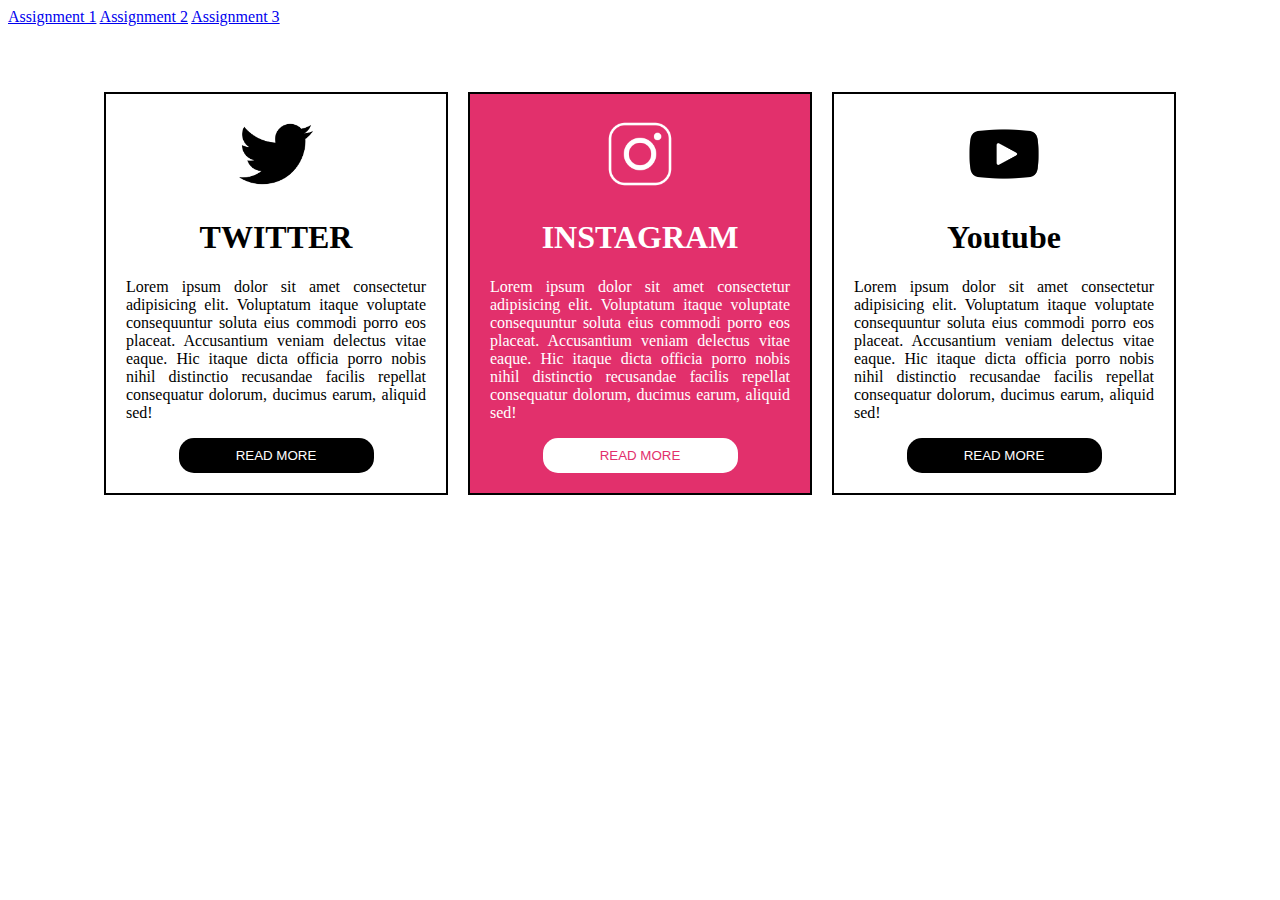
<file: index.html>
<!DOCTYPE html>
<html lang="en">
<head>
    <meta charset="UTF-8">
    <meta name="viewport" content="width=device-width, initial-scale=1.0">
    <title>Document</title>
    <link rel="stylesheet" href="style.css">
</head>
<body>
    <a href="#">Assignment 1</a>
    <a href="assignment 2/index.html">Assignment 2</a>
    <a href="assignment 3/index.html">Assignment 3</a>
    <div class="gap">
    <ul>
        <li><center><img src="Twitter.png" alt="Twitter"></center></li>
        <li><h1 class="abc"><b>TWITTER</b></h1></li>
        <li><p>Lorem ipsum dolor sit amet consectetur adipisicing elit. Voluptatum itaque voluptate consequuntur soluta eius commodi porro eos placeat. Accusantium veniam delectus vitae eaque. Hic itaque dicta officia porro nobis nihil distinctio recusandae facilis repellat consequatur dolorum, ducimus earum, aliquid sed!</p></li>
        <li><center><button>READ MORE</button></center></li>
    </ul>
    <ul class="bgchange">
        <li><center><img src="instagram.png" alt="instagram" class="instagram"></center></li>
        <li><h1 class="hcolor"><b>INSTAGRAM</b></h1></li>
        <li class="tchange"><p>Lorem ipsum dolor sit amet consectetur adipisicing elit. Voluptatum itaque voluptate consequuntur soluta eius commodi porro eos placeat. Accusantium veniam delectus vitae eaque. Hic itaque dicta officia porro nobis nihil distinctio recusandae facilis repellat consequatur dolorum, ducimus earum, aliquid sed!</p></li>
        <li><center><button class="colorchange">READ MORE</button></center></li>
    </ul>
    <ul>
        <li><center><img src="youtube.png" alt="Youtube"></center></li>
        <li><h1 class="abc"><b>Youtube</b></h1></li>
        <li><p>Lorem ipsum dolor sit amet consectetur adipisicing elit. Voluptatum itaque voluptate consequuntur soluta eius commodi porro eos placeat. Accusantium veniam delectus vitae eaque. Hic itaque dicta officia porro nobis nihil distinctio recusandae facilis repellat consequatur dolorum, ducimus earum, aliquid sed!</p></li>
        <li><center><button  class="tcolorchange">READ MORE</button></center></li>
    </ul>
</div>
</body>
</html>
</file>
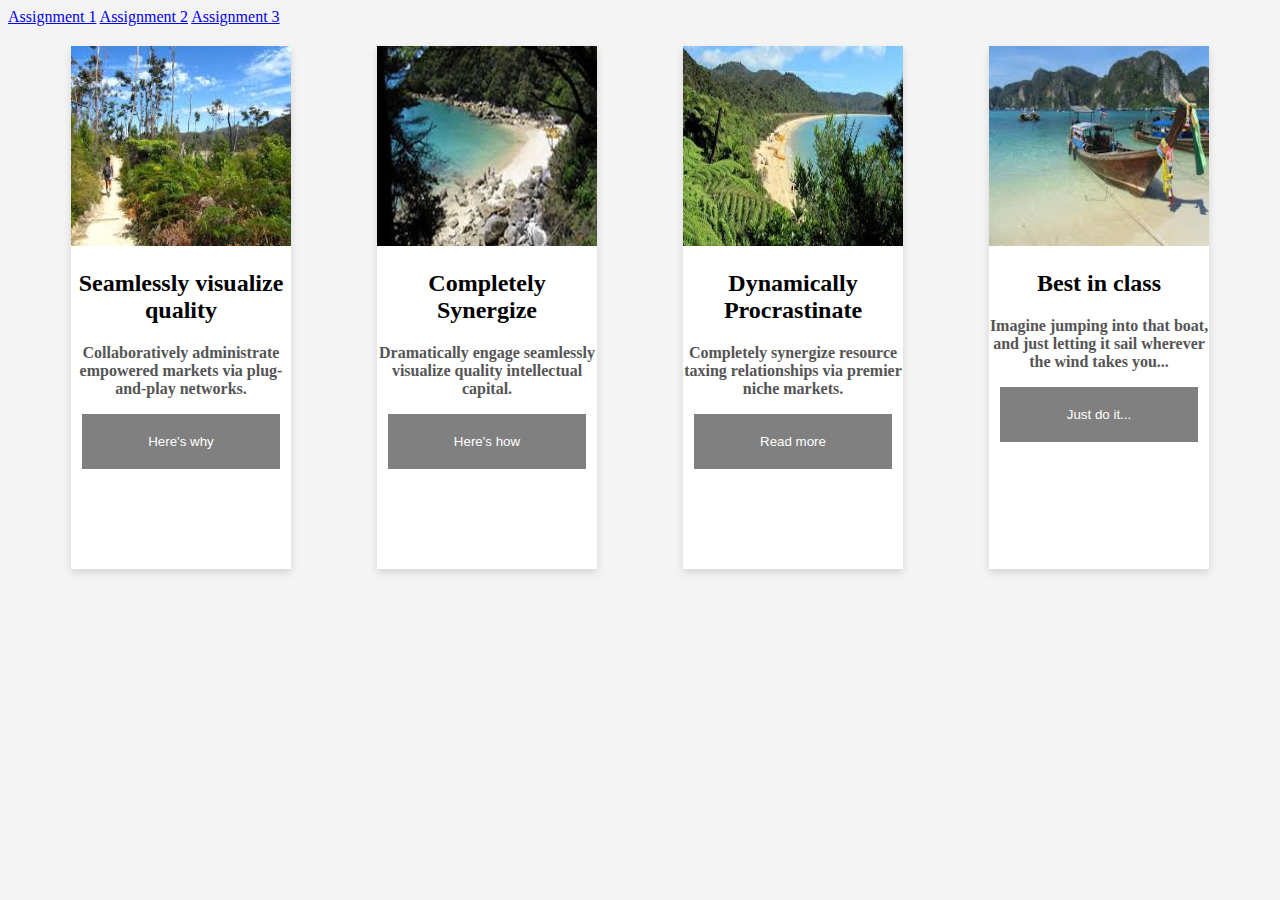
<file: assignment 2/index.html>
<!DOCTYPE html>
<html lang="en">
<head>
    <meta charset="UTF-8">
    <meta name="viewport" content="width=device-width, initial-scale=1.0">
    <title>document</title>
    <link rel="stylesheet" href="style.css">
</head>
<body>
    <a href="../index.html">Assignment 1</a>
    <a href="#">Assignment 2</a>
    <a href="../assignment 3/index.html">Assignment 3</a>
    <div class="container">
        <div class="card">
            <img src="images.jpg" alt="Image 1">
                <h2>Seamlessly visualize quality</h2>
                <p>Collaboratively administrate empowered markets via plug-and-play networks.</p>
                <button>Here's why</button>
        </div>
        <div class="card">
            <img src="images (1).jpg" alt="Image 2">
                <h2>Completely Synergize</h2>
                <p>Dramatically engage seamlessly visualize quality intellectual capital.</p>
                <button>Here's how</button>
        </div>
        <div class="card">
            <img src="images (2).jpg" alt="Image 3">
                <h2>Dynamically Procrastinate</h2>
                <p>Completely synergize resource taxing relationships via premier niche markets.</p>
                <button>Read more</button>
        </div>
        <div class="card">
            <img src="images (3).jpg" alt="Image 4">
                <h2>Best in class</h2>
                <p>Imagine jumping into that boat, and just letting it sail wherever the wind takes you...</p>
                <button>Just do it...</button>
        </div>
    </div>

</body>
</html>
</file>
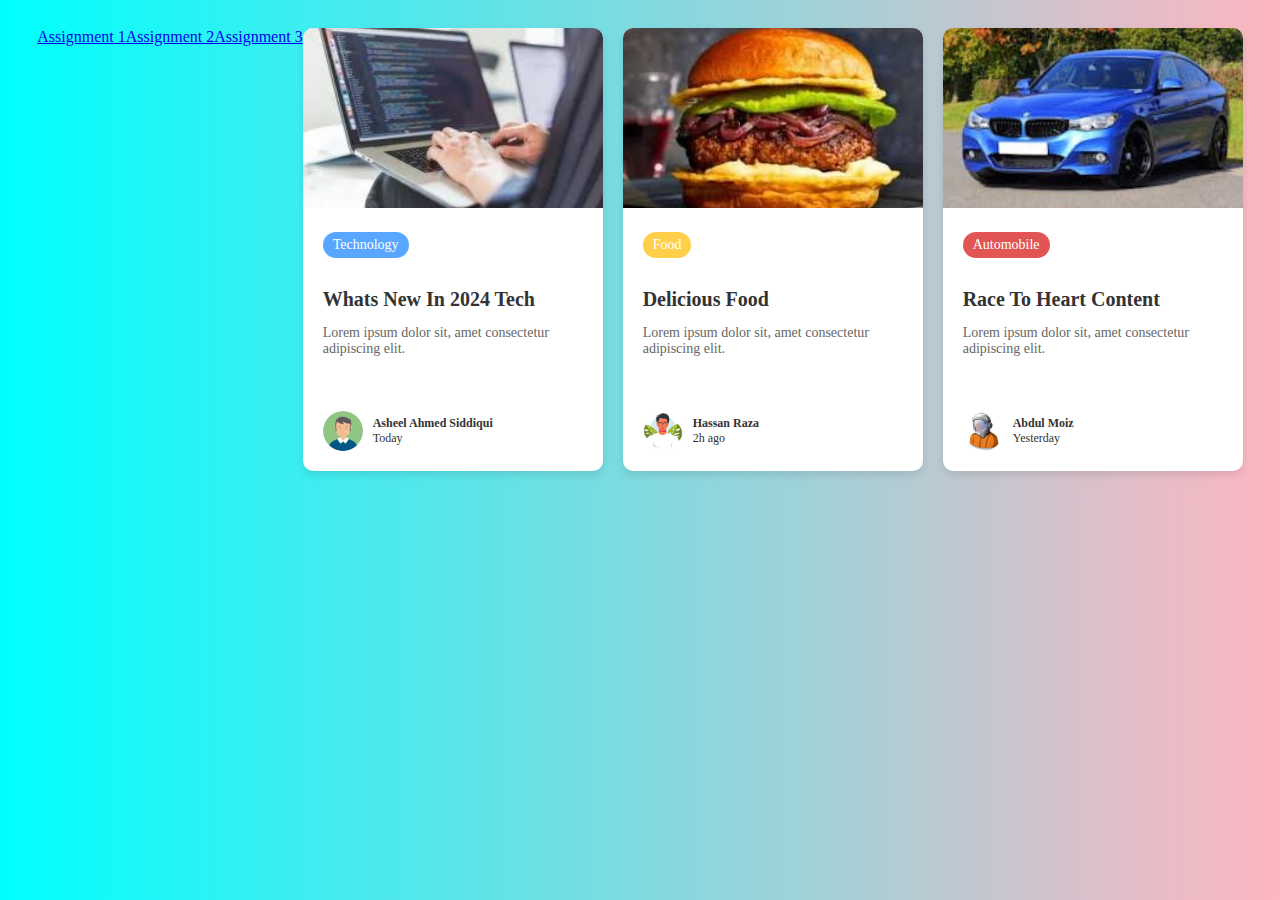
<file: assignment 3/index.html>
<!DOCTYPE html>
<html lang="en">
<head>
  <meta charset="UTF-8">
  <meta name="viewport" content="width=device-width, initial-scale=1.0">
  <title>Card Layout</title>
  <link rel="stylesheet" href="style.css">
</head>
<body>
    <a href="../index.html">Assignment 1</a>
    <a href="../assignment 2/index.html">Assignment 2</a>
    <a href="#">Assignment 3</a>
  <div class="card-container">
    <div class="card">
      <img src="images.jpg" alt="Tech Image">
      <div class="card-content">
        <span class="category technology">Technology</span>
        <h3>Whats New In 2024 Tech</h3>
        <p>Lorem ipsum dolor sit, amet consectetur adipiscing elit.</p>
      </div>
      <div class="card-footer">
        <img src="icon.png" alt="Author">
        <div class="info">
          <span>Asheel Ahmed Siddiqui</span><br>
          Today
        </div>
      </div>
    </div>
    <div class="card">
      <img src="images (1).jpg" alt="Food Image">
      <div class="card-content">
        <span class="category food">Food</span>
        <h3>Delicious Food</h3>
        <p>Lorem ipsum dolor sit, amet consectetur adipiscing elit.</p>
      </div>
      <div class="card-footer">
        <img src="icon2.jpg" alt="Author">
        <div class="info">
          <span>Hassan Raza</span><br>
          2h ago
        </div>
      </div>
    </div>
    <div class="card">
      <img src="images (2).jpg" alt="Car Image">
      <div class="card-content">
        <span class="category automobile">Automobile</span>
        <h3>Race To Heart Content</h3>
        <p>Lorem ipsum dolor sit, amet consectetur adipiscing elit.</p>
      </div>
      <div class="card-footer">
        <img src="icon3.jpg" alt="Author">
        <div class="info">
          <span>Abdul Moiz</span><br>
          Yesterday
        </div>
      </div>
    </div>
  </div>
</body>
</html>
</file>
<file: style.css>
img{
    height: 80px;
}
.insagram{
    height: 80px;
}
.gap{
    gap: 20px;
    justify-content: center;
    padding: 50px;
    display: flex;
}
ul{
    border: 2px solid red;
    background-color: white;
    border-color: black;
    width:300px;
    padding: 20px;
    text-align: center;
}
.abc{
    text-align: center;
}
li{
    display: inline;
    text-align: justify;
}
button{
    background-color: black;
    color: white;
    border-radius: 15px;
    border: none;
    width: 65%;
    cursor: pointer;
    padding: 10px 20px;
}
button:hover{
    background-color: aqua;
}
.colorchange{
    background-color: white;
    color: rgba(226,48,108,255);
}
.colorchange:hover{
    background-color: darkmagenta;
}
.bgchange{
    background-color: rgba(226,48,108,255);
}
.tchange{
    color: white;
}
.hcolor{
    color: white;
    text-align: center;
}
.tcolorchange:hover{
    background-color: red;
}
</file>
<file: assignment 2/style.css>
body {
    background-color: #f4f4f4;
}
.container {
    display: flex;
    justify-content: space-around;
    padding: 20px;
}
.card {
    background-color: white;
    width: 18%;
    padding-bottom: 100px;
    box-shadow: 0 4px 8px rgba(0, 0, 0, 0.126);
    overflow: hidden;
    text-align: center;
}
.card img {
    width: 100%;
    height: 200px;
}
.card p {
    color: #555;
    font-weight: bold;
}
.card button {
    background-color: grey;
    color: white;
    border: none;
    padding: 20px;
    width: 90%;
    cursor: pointer;
}
.card button:hover {
    background-color: #555;
}
</file>
<file: assignment 3/style.css>
body {

    background: linear-gradient(to right, aqua, lightpink);
    padding: 20px;
    display: flex;
    justify-content: center;
  }

  .card-container {
    display: flex;
    gap: 20px;
  }

  .card {
    background-color: white;
    border-radius: 10px;
    overflow: hidden;
    box-shadow: 0 4px 8px rgba(0, 0, 0, 0.1);
    width: 300px;
  }

  .card img {
    width: 100%;
    height: 180px;
    object-fit: cover;
  }

  .card-content {
    padding: 20px;
  }

  .card-content .category {
    display: inline-block;
    padding: 5px 10px;
    border-radius: 20px;
    font-size: 14px;
    margin-bottom: 10px;
    color: white;
  }

  .category.technology {
    background-color: #58a6ff;
  }

  .category.food {
    background-color: #ffcf4a;
  }

  .category.automobile {
    background-color: #e25555;
  }

  .card-content h3 {
    margin-bottom: 10px;
    font-size: 20px;
    color: #333;
  }

  .card-content p {
    font-size: 14px;
    color: #666;
  }

  .card-footer {
    display: flex;
    align-items: center;
    padding: 20px;
  }

  .card-footer img {
    width: 40px;
    height: 40px;
    border-radius: 50%;
    margin-right: 10px;
  }

  .card-footer .info {
    font-size: 12px;
    color: #333;
  }

  .card-footer .info span {
    font-weight: bold;
  }
</file>
